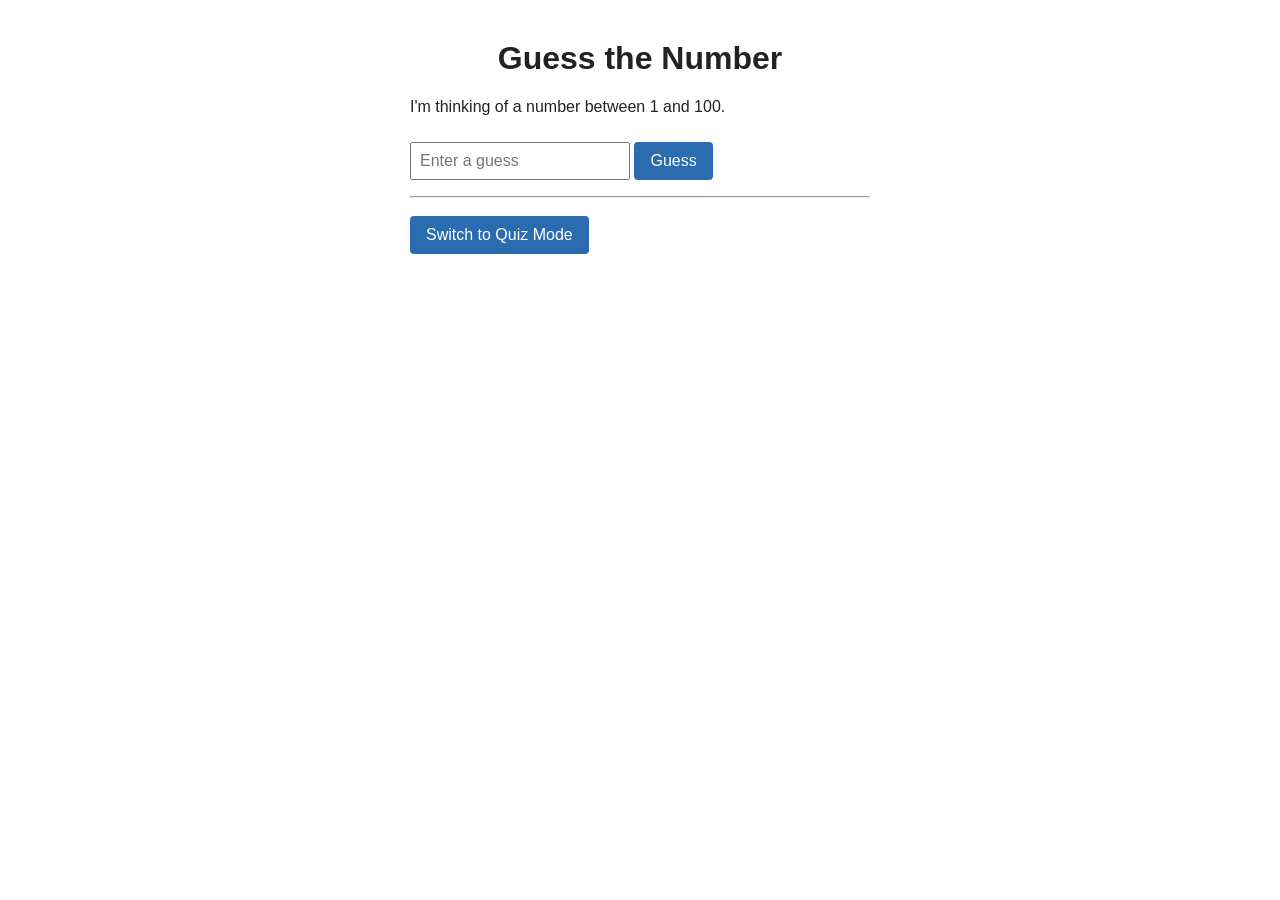
<file: 01-number-guessing-quiz/index.html>
<!DOCTYPE html>
<html lang="en">
<head>
  <meta charset="UTF-8">
  <title>Number Guessing Game + Quiz</title>
  <link rel="stylesheet" href="css/styles.css">
</head>
<body>

  <main>
    <h1>Guess the Number</h1>

    <section id="guess-game">
      <p id="guess-instructions">I'm thinking of a number between 1 and 100.</p>
      <input type="number" id="guess-input" placeholder="Enter a guess">
      <button id="guess-btn">Guess</button>
      <p id="guess-feedback"></p>
      <p id="guess-count"></p>
    </section>

    <hr>

    <section id="quiz-game" hidden>
      <h2>Quiz Mode</h2>
      <p id="quiz-question"></p>
      <div id="quiz-options"></div>
      <p id="quiz-feedback"></p>
      <p id="quiz-score"></p>
      <button id="next-question-btn" hidden>Next Question</button>
    </section>

    <button id="start-quiz-btn">Switch to Quiz Mode</button>
  </main>

  <script src="js/script.js"></script>
</body>
</html>
</file>
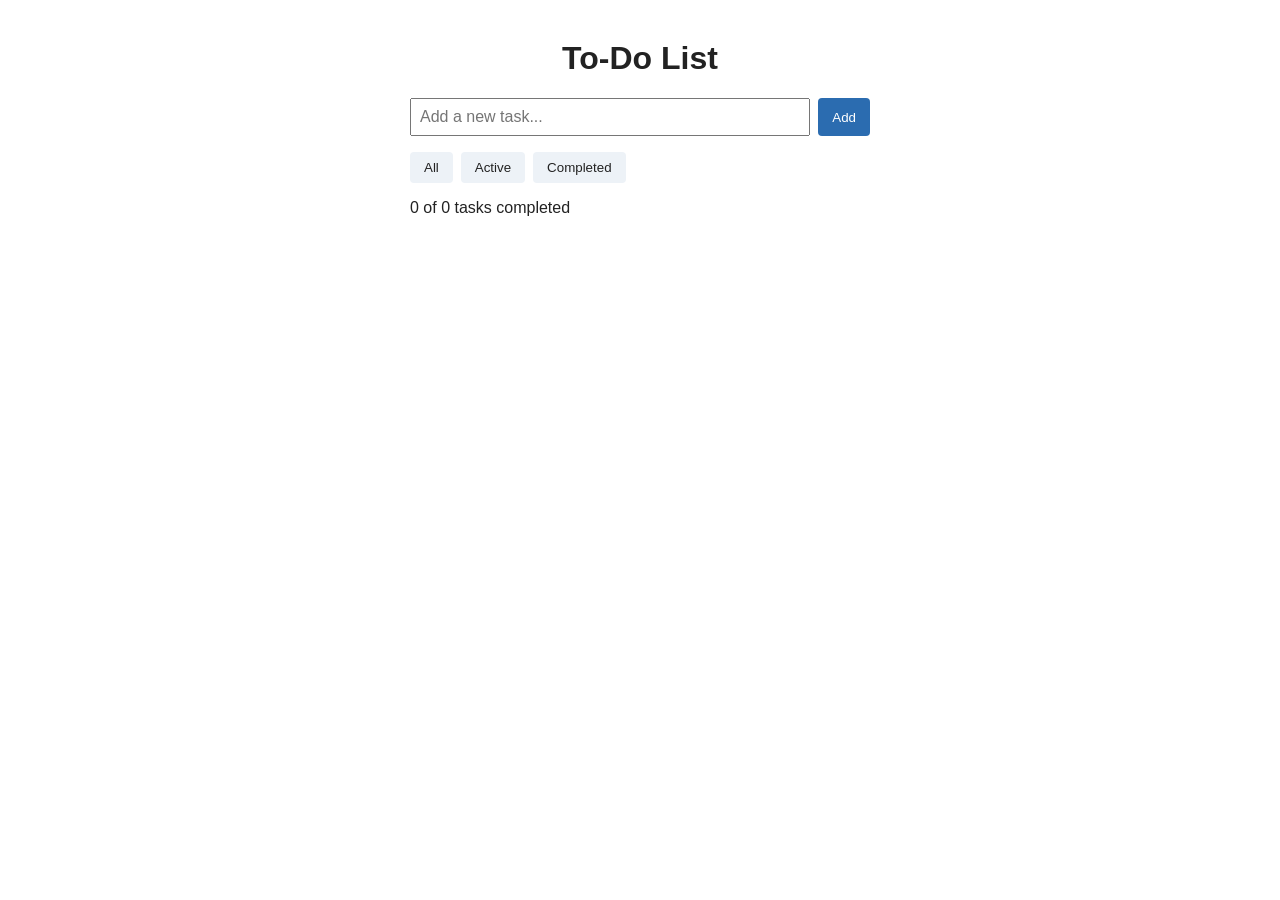
<file: 02-todo-list/index.html>
<!DOCTYPE html>
<html lang="en">
<head>
  <meta charset="UTF-8">
  <title>To-Do List</title>
  <link rel="stylesheet" href="css/styles.css">
</head>
<body>

  <main>
    <h1>To-Do List</h1>

    <form id="task-form">
      <input type="text" id="task-input" placeholder="Add a new task..." required>
      <button type="submit">Add</button>
    </form>

    <div class="filters">
      <button class="filter-btn" data-filter="all">All</button>
      <button class="filter-btn" data-filter="active">Active</button>
      <button class="filter-btn" data-filter="completed">Completed</button>
    </div>

    <ul id="task-list"></ul>

    <p id="task-summary"></p>
  </main>

  <script src="js/script.js"></script>
</body>
</html>
</file>
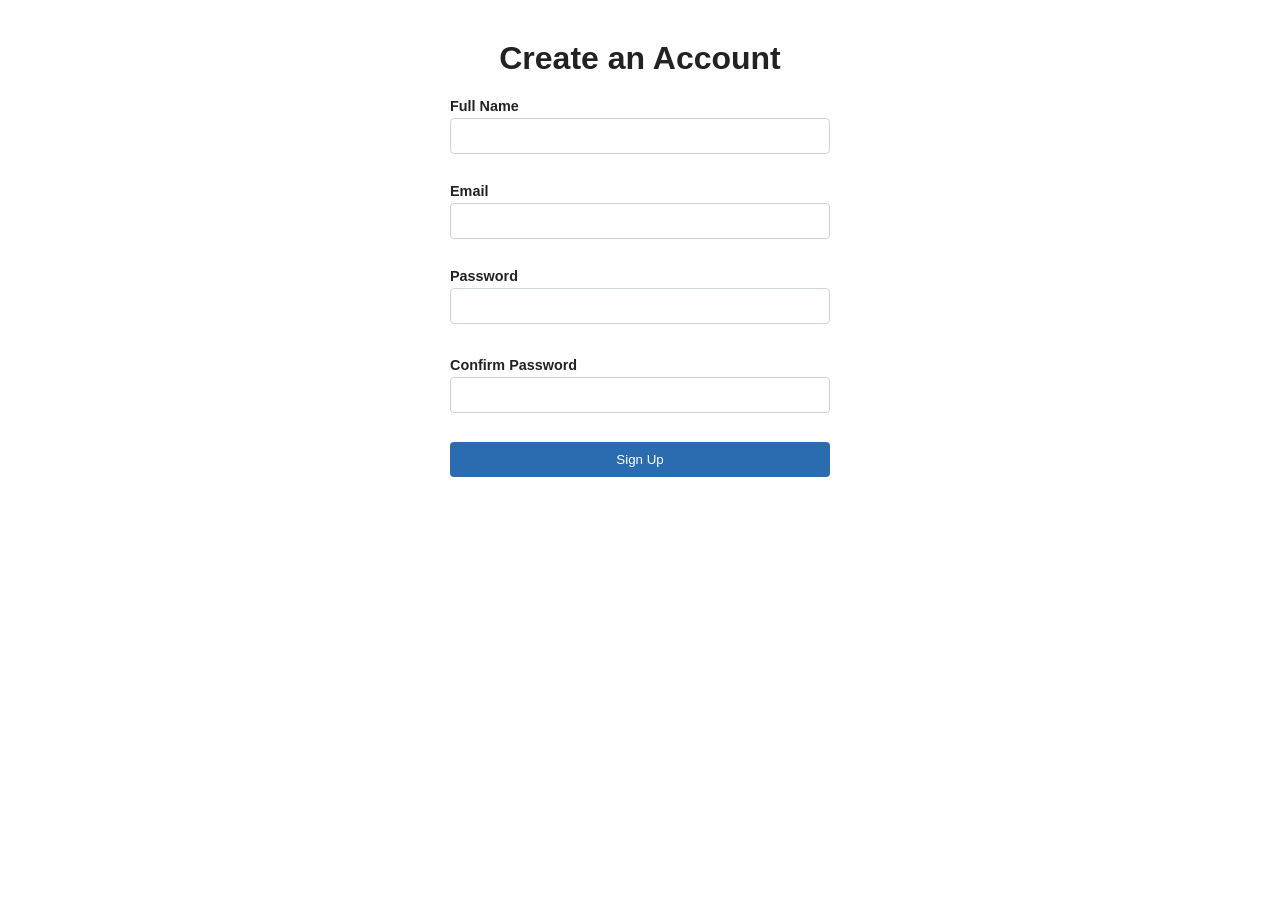
<file: 05-form-validator/index.html>
<!DOCTYPE html>
<html lang="en">
<head>
  <meta charset="UTF-8">
  <title>Signup Form</title>
  <link rel="stylesheet" href="css/styles.css">
</head>
<body>

  <main>
    <h1>Create an Account</h1>

    <form id="signup-form" novalidate>
      <div class="field">
        <label for="name">Full Name</label>
        <input type="text" id="name" name="name">
        <span class="error-message" id="name-error"></span>
      </div>

      <div class="field">
        <label for="email">Email</label>
        <input type="text" id="email" name="email">
        <span class="error-message" id="email-error"></span>
      </div>

      <div class="field">
        <label for="password">Password</label>
        <input type="password" id="password" name="password">
        <span class="error-message" id="password-error"></span>
        <div id="password-strength"></div>
      </div>

      <div class="field">
        <label for="confirm-password">Confirm Password</label>
        <input type="password" id="confirm-password" name="confirm-password">
        <span class="error-message" id="confirm-password-error"></span>
      </div>

      <button type="submit">Sign Up</button>
      <p id="form-success" hidden>Account created! (not really, this is a practice form)</p>
    </form>
  </main>

  <script src="js/script.js"></script>
</body>
</html>
</file>
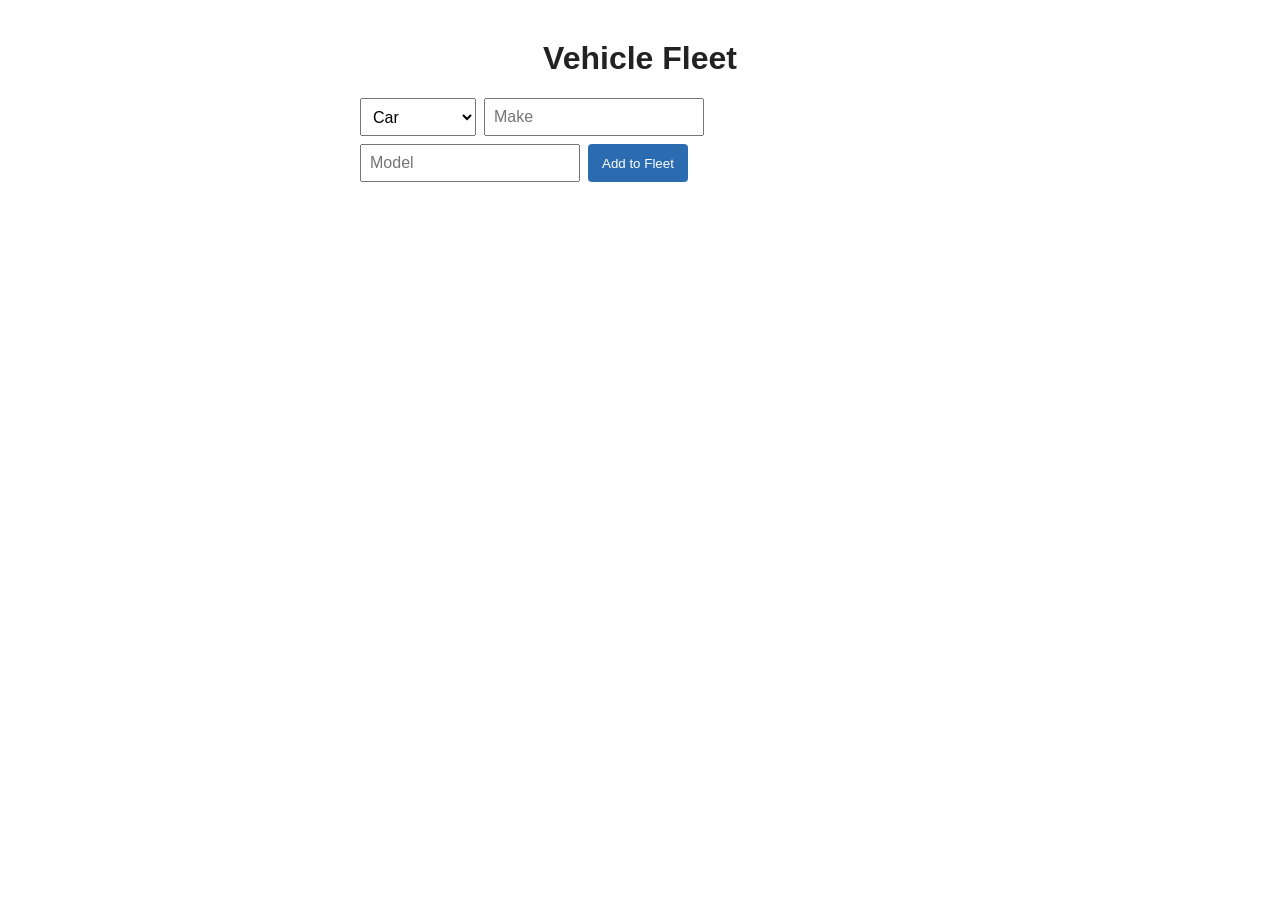
<file: 06-oop-fleet-simulator/index.html>
<!DOCTYPE html>
<html lang="en">
<head>
  <meta charset="UTF-8">
  <title>Vehicle Fleet Simulator</title>
  <link rel="stylesheet" href="css/styles.css">
</head>
<body>

  <main>
    <h1>Vehicle Fleet</h1>

    <form id="add-vehicle-form">
      <select id="vehicle-type">
        <option value="car">Car</option>
        <option value="truck">Truck</option>
        <option value="motorcycle">Motorcycle</option>
      </select>
      <input type="text" id="vehicle-make" placeholder="Make" required>
      <input type="text" id="vehicle-model" placeholder="Model" required>
      <button type="submit">Add to Fleet</button>
    </form>

    <div id="fleet-list"></div>
  </main>

  <script src="js/vehicles.js"></script>
  <script src="js/script.js"></script>
</body>
</html>
</file>
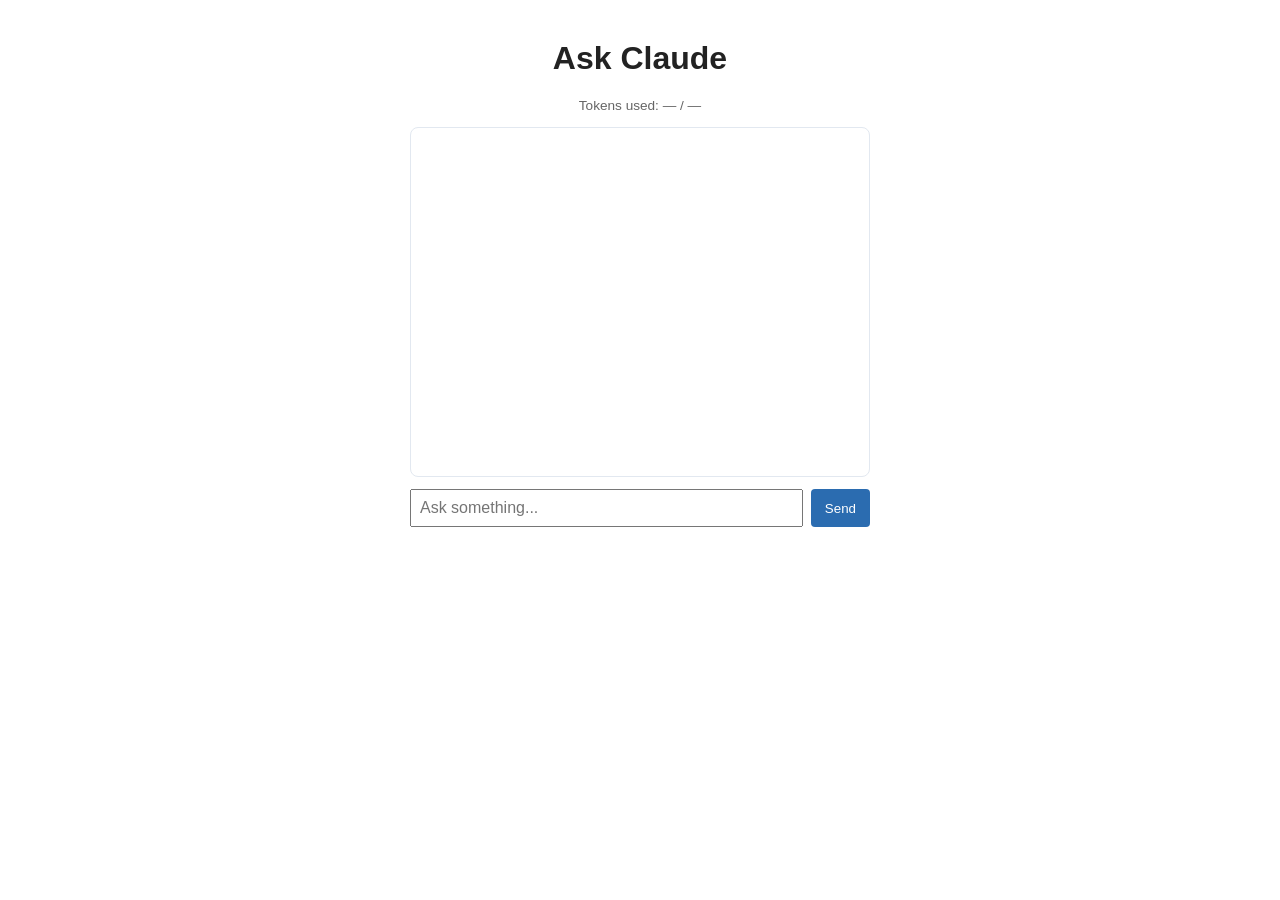
<file: 08-ask-claude-chat/index.html>
<!DOCTYPE html>
<html lang="en">
<head>
  <meta charset="UTF-8">
  <title>Ask Claude</title>
  <link rel="stylesheet" href="css/styles.css">
</head>
<body>

  <main>
    <h1>Ask Claude</h1>

    <p id="token-usage">Tokens used: — / —</p>

    <div id="chat-window"></div>

    <form id="chat-form">
      <input type="text" id="chat-input" placeholder="Ask something..." required>
      <button type="submit" id="send-btn">Send</button>
    </form>

    <p id="chat-error" hidden></p>
  </main>

  <script src="js/script.js"></script>
</body>
</html>
</file>
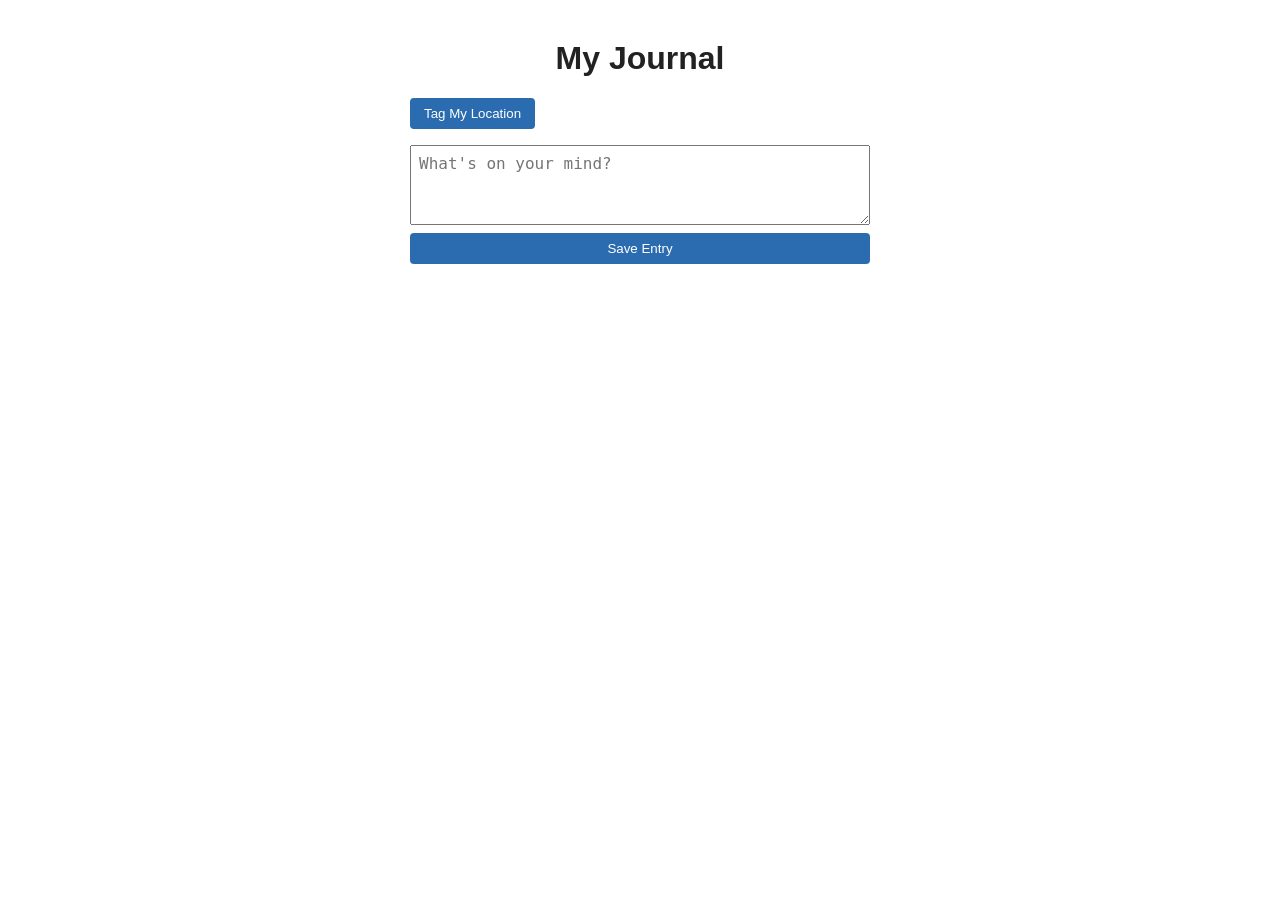
<file: 09-location-journal/index.html>
<!DOCTYPE html>
<html lang="en">
<head>
  <meta charset="UTF-8">
  <title>Location Journal</title>
  <link rel="stylesheet" href="css/styles.css">
</head>
<body>

  <main>
    <h1>My Journal</h1>

    <button id="locate-btn">Tag My Location</button>
    <p id="location-status"></p>

    <form id="entry-form">
      <textarea id="entry-text" placeholder="What's on your mind?" required></textarea>
      <button type="submit">Save Entry</button>
    </form>

    <div id="entries"></div>
  </main>

  <script src="js/script.js"></script>
</body>
</html>
</file>
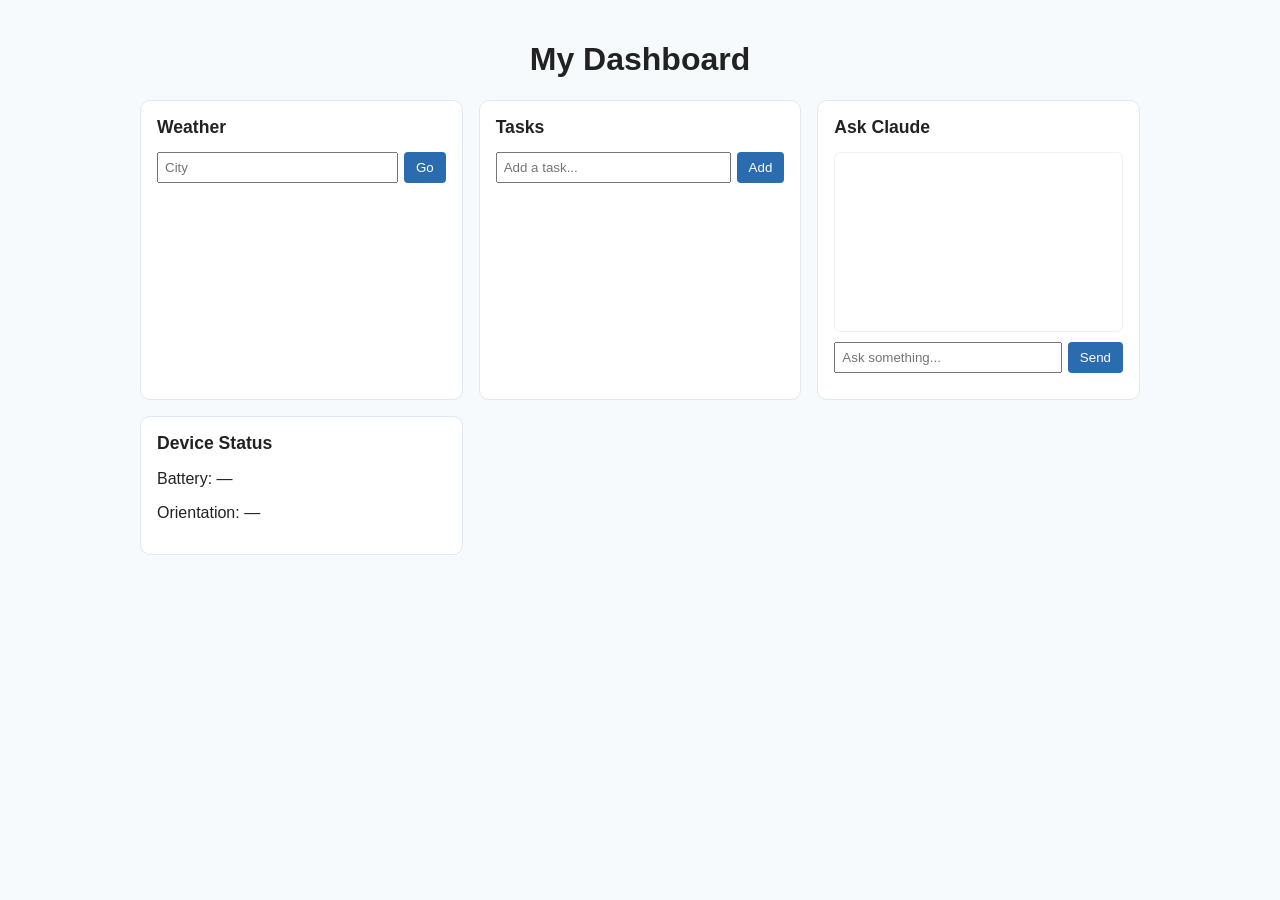
<file: 10-capstone-dashboard/index.html>
<!DOCTYPE html>
<html lang="en">
<head>
  <meta charset="UTF-8">
  <title>Personal Dashboard</title>
  <link rel="stylesheet" href="css/styles.css">
</head>
<body>

  <header>
    <h1>My Dashboard</h1>
  </header>

  <main class="dashboard-grid">

    <!-- WIDGET 1: Weather -->
    <section class="widget" id="widget-weather">
      <h2>Weather</h2>
      <form id="city-form">
        <input type="text" id="city-input" placeholder="City">
        <button type="submit">Go</button>
      </form>
      <div id="weather-result"></div>
    </section>

    <!-- WIDGET 2: To-Do List -->
    <section class="widget" id="widget-todo">
      <h2>Tasks</h2>
      <form id="task-form">
        <input type="text" id="task-input" placeholder="Add a task...">
        <button type="submit">Add</button>
      </form>
      <ul id="task-list"></ul>
    </section>

    <!-- WIDGET 3: Ask Claude -->
    <section class="widget" id="widget-chat">
      <h2>Ask Claude</h2>
      <div id="chat-window"></div>
      <form id="chat-form">
        <input type="text" id="chat-input" placeholder="Ask something...">
        <button type="submit">Send</button>
      </form>
    </section>

    <!-- WIDGET 4: Device Status -->
    <section class="widget" id="widget-device">
      <h2>Device Status</h2>
      <p id="battery-status">Battery: —</p>
      <p id="orientation-status">Orientation: —</p>
    </section>

  </main>

  <!-- Each widget's logic lives in its own file so they can't
       accidentally clobber each other's variables. -->
  <script src="js/weather-widget.js"></script>
  <script src="js/todo-widget.js"></script>
  <script src="js/chat-widget.js"></script>
  <script src="js/device-widget.js"></script>
  <script src="js/app.js"></script>
</body>
</html>
</file>
<file: 01-number-guessing-quiz/css/styles.css>
* {
  box-sizing: border-box;
}

body {
  font-family: Arial, Helvetica, sans-serif;
  max-width: 500px;
  margin: 40px auto;
  padding: 0 20px;
  color: #222;
}

h1, h2 {
  text-align: center;
}

input, button {
  font-size: 1rem;
  padding: 8px;
}

button {
  cursor: pointer;
  background: #2b6cb0;
  color: white;
  border: none;
  border-radius: 4px;
  padding: 10px 16px;
  margin-top: 10px;
}

button:hover {
  background: #244f88;
}

#quiz-options button {
  display: block;
  width: 100%;
  text-align: left;
  background: #edf2f7;
  color: #222;
  margin-bottom: 8px;
}

#quiz-options button:hover {
  background: #cbd5e0;
}

.correct {
  color: green;
  font-weight: bold;
}

.incorrect {
  color: crimson;
  font-weight: bold;
}
</file>
<file: 02-todo-list/css/styles.css>
* { box-sizing: border-box; }

body {
  font-family: Arial, Helvetica, sans-serif;
  max-width: 500px;
  margin: 40px auto;
  padding: 0 20px;
  color: #222;
}

h1 { text-align: center; }

#task-form {
  display: flex;
  gap: 8px;
  margin-bottom: 16px;
}

#task-input {
  flex: 1;
  padding: 8px;
  font-size: 1rem;
}

button {
  cursor: pointer;
  background: #2b6cb0;
  color: white;
  border: none;
  border-radius: 4px;
  padding: 8px 14px;
}

button:hover { background: #244f88; }

.filters {
  display: flex;
  gap: 8px;
  margin-bottom: 16px;
}

.filter-btn {
  background: #edf2f7;
  color: #222;
}

.filter-btn.active-filter {
  background: #2b6cb0;
  color: white;
}

#task-list {
  list-style: none;
  padding: 0;
}

#task-list li {
  display: flex;
  align-items: center;
  gap: 10px;
  padding: 8px;
  border-bottom: 1px solid #e2e8f0;
}

#task-list li.completed span {
  text-decoration: line-through;
  color: #888;
}

#task-list li span {
  flex: 1;
}

.delete-btn {
  background: #c53030;
}

.delete-btn:hover {
  background: #9b2c2c;
}
</file>
<file: 05-form-validator/css/styles.css>
* { box-sizing: border-box; }

body {
  font-family: Arial, Helvetica, sans-serif;
  max-width: 420px;
  margin: 40px auto;
  padding: 0 20px;
  color: #222;
}

h1 { text-align: center; }

.field {
  margin-bottom: 16px;
  display: flex;
  flex-direction: column;
}

label {
  margin-bottom: 4px;
  font-weight: bold;
  font-size: 0.9rem;
}

input {
  padding: 8px;
  font-size: 1rem;
  border: 1px solid #cbd5e0;
  border-radius: 4px;
}

input.invalid {
  border-color: #c53030;
}

input.valid {
  border-color: #2f855a;
}

.error-message {
  color: #c53030;
  font-size: 0.8rem;
  min-height: 1em;
}

#password-strength {
  font-size: 0.8rem;
  margin-top: 4px;
}

button {
  cursor: pointer;
  background: #2b6cb0;
  color: white;
  border: none;
  border-radius: 4px;
  padding: 10px 16px;
  width: 100%;
}

button:hover { background: #244f88; }

#form-success {
  color: #2f855a;
  font-weight: bold;
  text-align: center;
  margin-top: 12px;
}
</file>
<file: 06-oop-fleet-simulator/css/styles.css>
* { box-sizing: border-box; }

body {
  font-family: Arial, Helvetica, sans-serif;
  max-width: 600px;
  margin: 40px auto;
  padding: 0 20px;
  color: #222;
}

h1 { text-align: center; }

#add-vehicle-form {
  display: flex;
  gap: 8px;
  flex-wrap: wrap;
  margin-bottom: 20px;
}

#add-vehicle-form input, #add-vehicle-form select {
  padding: 8px;
  font-size: 1rem;
}

button {
  cursor: pointer;
  background: #2b6cb0;
  color: white;
  border: none;
  border-radius: 4px;
  padding: 8px 14px;
}

button:hover { background: #244f88; }

.vehicle-card {
  border: 1px solid #e2e8f0;
  border-radius: 8px;
  padding: 12px 14px;
  margin-bottom: 10px;
  display: flex;
  justify-content: space-between;
  align-items: center;
}

.vehicle-type-tag {
  font-size: 0.75rem;
  text-transform: uppercase;
  background: #edf2f7;
  padding: 2px 8px;
  border-radius: 10px;
  color: #444;
}

.vehicle-actions button {
  background: #718096;
  margin-left: 6px;
}
</file>
<file: 08-ask-claude-chat/css/styles.css>
* { box-sizing: border-box; }

body {
  font-family: Arial, Helvetica, sans-serif;
  max-width: 500px;
  margin: 40px auto;
  padding: 0 20px;
  color: #222;
}

h1 { text-align: center; }

#token-usage {
  text-align: center;
  font-size: 0.85rem;
  color: #666;
}

#chat-window {
  border: 1px solid #e2e8f0;
  border-radius: 8px;
  height: 350px;
  overflow-y: auto;
  padding: 12px;
  display: flex;
  flex-direction: column;
  gap: 10px;
  margin-bottom: 12px;
}

.message {
  padding: 8px 12px;
  border-radius: 8px;
  max-width: 80%;
  line-height: 1.4;
}

.message.user {
  align-self: flex-end;
  background: #2b6cb0;
  color: white;
}

.message.assistant {
  align-self: flex-start;
  background: #edf2f7;
  color: #222;
}

.message.loading {
  align-self: flex-start;
  color: #888;
  font-style: italic;
}

#chat-form {
  display: flex;
  gap: 8px;
}

#chat-input {
  flex: 1;
  padding: 8px;
  font-size: 1rem;
}

button {
  cursor: pointer;
  background: #2b6cb0;
  color: white;
  border: none;
  border-radius: 4px;
  padding: 8px 14px;
}

button:disabled {
  background: #a0aec0;
  cursor: not-allowed;
}

#chat-error {
  color: #c53030;
  margin-top: 8px;
}
</file>
<file: 09-location-journal/css/styles.css>
* { box-sizing: border-box; }

body {
  font-family: Arial, Helvetica, sans-serif;
  max-width: 500px;
  margin: 40px auto;
  padding: 0 20px;
  color: #222;
}

h1 { text-align: center; }

button {
  cursor: pointer;
  background: #2b6cb0;
  color: white;
  border: none;
  border-radius: 4px;
  padding: 8px 14px;
}

button:hover { background: #244f88; }

#location-status {
  font-size: 0.85rem;
  color: #666;
}

#entry-form {
  display: flex;
  flex-direction: column;
  gap: 8px;
  margin: 16px 0;
}

#entry-text {
  padding: 8px;
  font-size: 1rem;
  min-height: 80px;
  resize: vertical;
}

.entry-card {
  border: 1px solid #e2e8f0;
  border-radius: 8px;
  padding: 12px;
  margin-bottom: 10px;
}

.entry-meta {
  font-size: 0.8rem;
  color: #888;
  margin-top: 6px;
}
</file>
<file: 10-capstone-dashboard/css/styles.css>
* { box-sizing: border-box; }

body {
  font-family: Arial, Helvetica, sans-serif;
  margin: 0;
  padding: 20px;
  background: #f7fafc;
  color: #222;
}

header h1 {
  text-align: center;
}

.dashboard-grid {
  display: grid;
  grid-template-columns: repeat(auto-fit, minmax(280px, 1fr));
  gap: 16px;
  max-width: 1000px;
  margin: 0 auto;
}

.widget {
  background: white;
  border: 1px solid #e2e8f0;
  border-radius: 10px;
  padding: 16px;
}

.widget h2 {
  margin-top: 0;
  font-size: 1.1rem;
}

.widget form {
  display: flex;
  gap: 6px;
  margin-bottom: 10px;
}

.widget input {
  flex: 1;
  padding: 6px;
}

button {
  cursor: pointer;
  background: #2b6cb0;
  color: white;
  border: none;
  border-radius: 4px;
  padding: 6px 12px;
}

button:hover { background: #244f88; }

#task-list {
  list-style: none;
  padding: 0;
  margin: 0;
}

#task-list li {
  display: flex;
  justify-content: space-between;
  padding: 4px 0;
  border-bottom: 1px solid #edf2f7;
}

#chat-window {
  height: 180px;
  overflow-y: auto;
  border: 1px solid #edf2f7;
  border-radius: 6px;
  padding: 8px;
  margin-bottom: 10px;
  font-size: 0.9rem;
}
</file>
